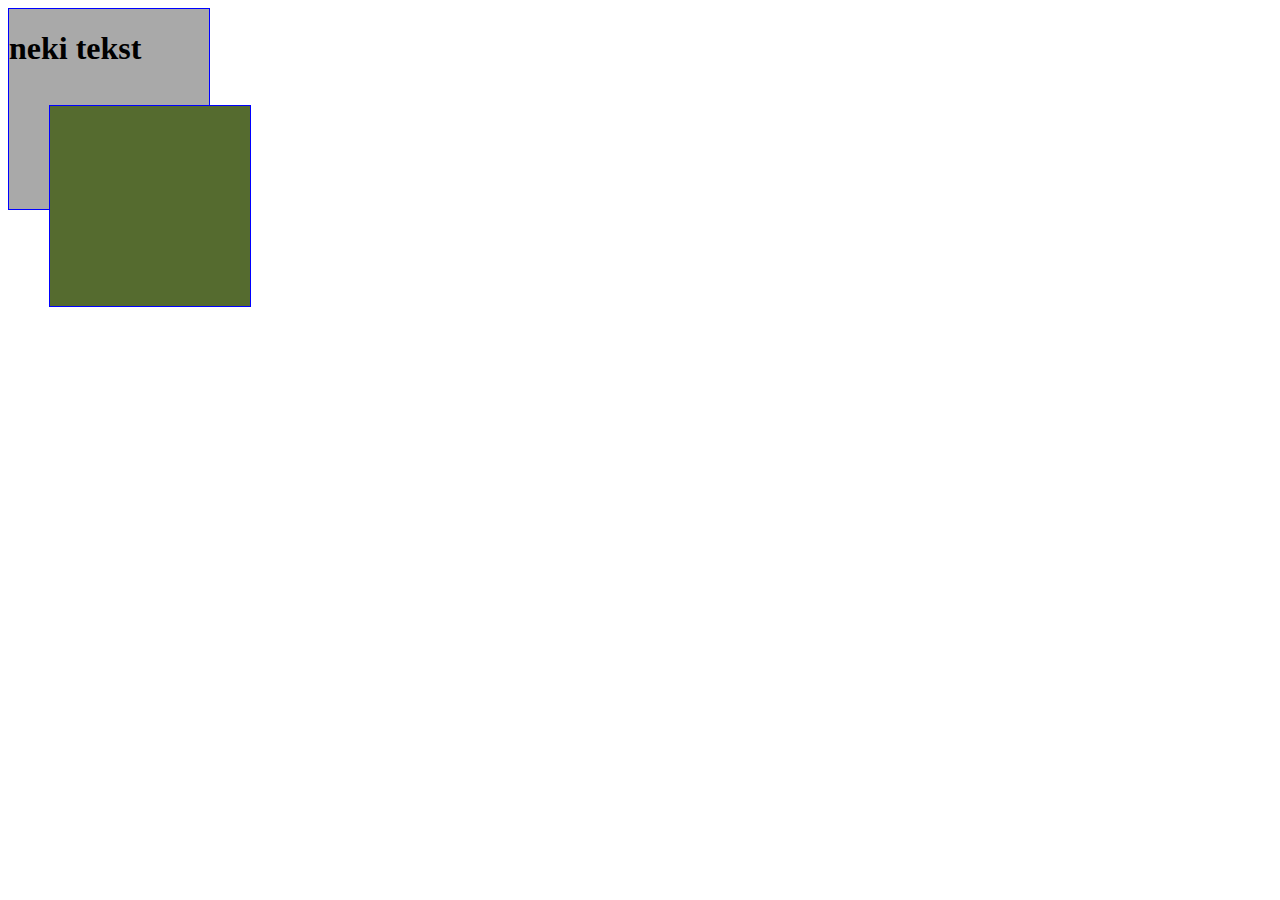
<file: cas5/cas5.html>
<!DOCTYPE html>
<html lang="en">
<head>
    <meta charset="UTF-8">
    <meta http-equiv="X-UA-Compatible" content="IE=edge">
    <meta name="viewport" content="width=device-width, initial-scale=1.0">
    <link rel="stylesheet" href="cas5.css">
    <title>Document</title>
</head>
<body>
    <div></div>
<div class="parent">
    
 <h1> neki tekst</h1>
<p class="child"></p> 
</div>
</body>
</html>
</file>
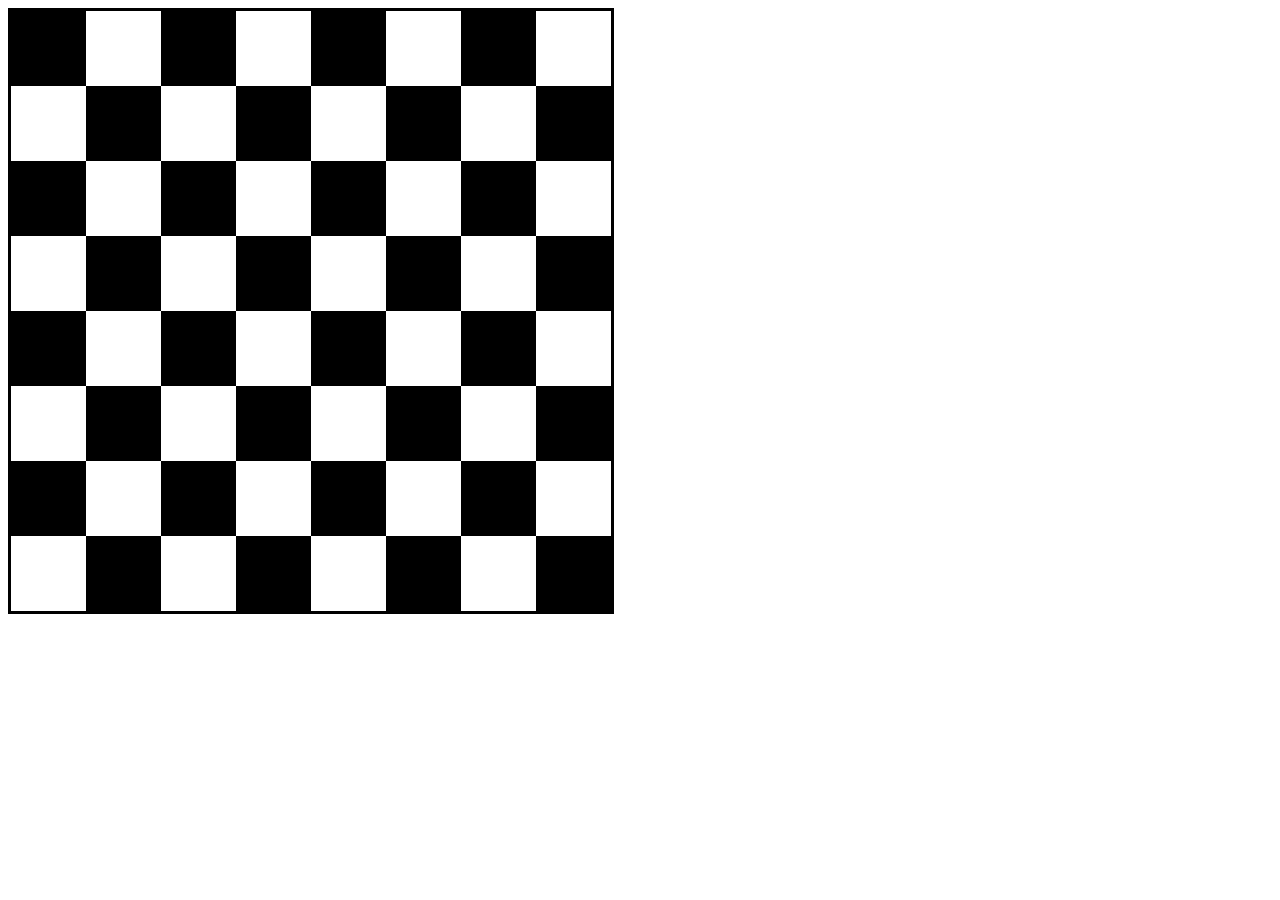
<file: cas9/cas9.html>
<!DOCTYPE html>
<html lang="en">
<head>
    <meta charset="UTF-8">
    <meta http-equiv="X-UA-Compatible" content="IE=edge">
    <meta name="viewport" content="width=device-width, initial-scale=1.0">
    <link rel="stylesheet" href="cas9.css">
    <title>Document</title>
</head>
<body>
<div class="board">
    <div class="row">
        <div class="cell"></div>
        <div class="cell"></div>
        <div class="cell"></div>
        <div class="cell"></div>
        <div class="cell"></div>
        <div class="cell"></div>
        <div class="cell"></div>
        <div class="cell"></div>
    </div>
    <div class="row">
        <div class="cell"></div>
        <div class="cell"></div>
        <div class="cell"></div>
        <div class="cell"></div>
        <div class="cell"></div>
        <div class="cell"></div>
        <div class="cell"></div>
        <div class="cell"></div>
    </div>
    <div class="row">
        <div class="cell"></div>
        <div class="cell"></div>
        <div class="cell"></div>
        <div class="cell"></div>
        <div class="cell"></div>
        <div class="cell"></div>
        <div class="cell"></div>
        <div class="cell"></div>
    </div>

    <div class="row">
        <div class="cell"></div>
        <div class="cell"></div>
        <div class="cell"></div>
        <div class="cell"></div>
        <div class="cell"></div>
        <div class="cell"></div>
        <div class="cell"></div>
        <div class="cell"></div>
    </div>   <div class="row">
        <div class="cell"></div>
        <div class="cell"></div>
        <div class="cell"></div>
        <div class="cell"></div>
        <div class="cell"></div>
        <div class="cell"></div>
        <div class="cell"></div>
        <div class="cell"></div>
    </div>   <div class="row">
        <div class="cell"></div>
        <div class="cell"></div>
        <div class="cell"></div>
        <div class="cell"></div>
        <div class="cell"></div>
        <div class="cell"></div>
        <div class="cell"></div>
        <div class="cell"></div>
    </div>   <div class="row">
        <div class="cell"></div>
        <div class="cell"></div>
        <div class="cell"></div>
        <div class="cell"></div>
        <div class="cell"></div>
        <div class="cell"></div>
        <div class="cell"></div>
        <div class="cell"></div>
    </div>   <div class="row">
        <div class="cell"></div>
        <div class="cell"></div>
        <div class="cell"></div>
        <div class="cell"></div>
        <div class="cell"></div>
        <div class="cell"></div>
        <div class="cell"></div>
        <div class="cell"></div>
    </div> 
</body>
</html>
</file>
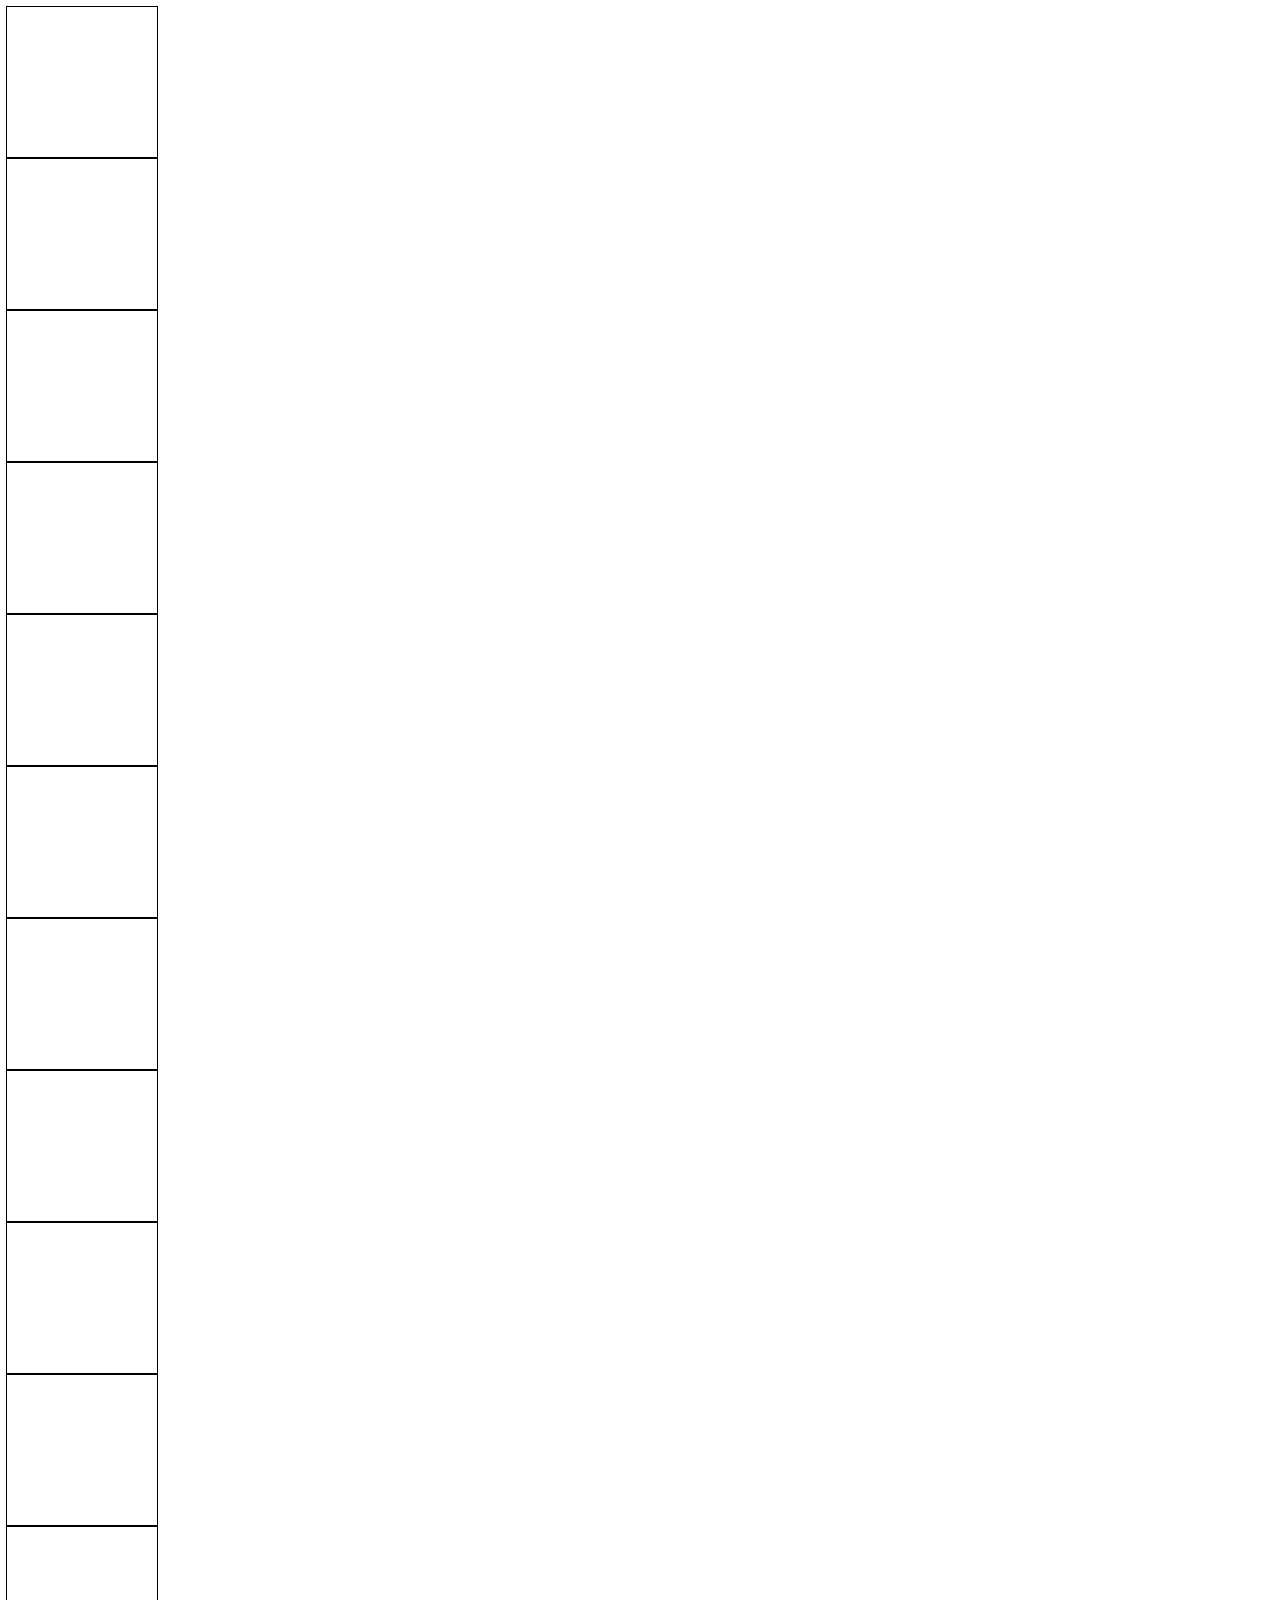
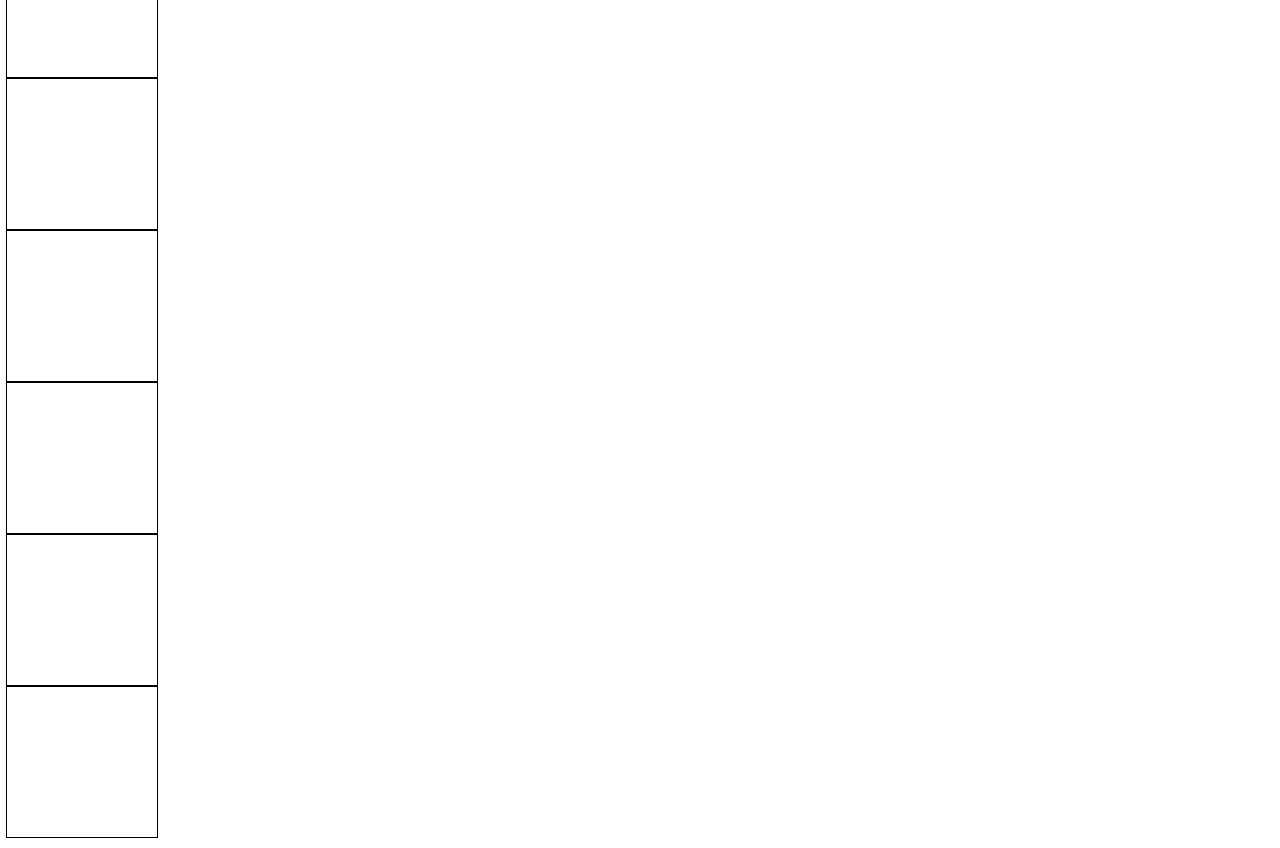
<file: cas9/domaci.html>
<!DOCTYPE html>
<html lang="en">
<head>
    <meta charset="UTF-8">
    <meta http-equiv="X-UA-Compatible" content="IE=edge">
    <meta name="viewport" content="width=device-width, initial-scale=1.0">
    <link rel="stylesheet" href="domaci.css">
    <title>Document</title>
</head>
<body>
 <div>
    <div class="box"></div>
    <div class="box1"></div>
    <div class="box"></div>
    <div class="box1"></div>
    <div class="box"></div>
    <div class="box1"></div>
    <div class="box"></div>
    <div class="box1"></div>
 </div>
<div>
    <div class="box"></div>
    <div class="box1"></div>
    <div class="box"></div>
    <div class="box1"></div>
    <div class="box"></div>
    <div class="box1"></div>
    <div class="box"></div>
    <div class="box1"></div>
</div>
<div>
    <div class="box"></div>
    <div class="box1"></div>
    <div class="box"></div>
    <div class="box1"></div>
    <div class="box"></div>
    <div class="box1"></div>
    <div class="box"></div>
    <div class="box1"></div>
</div>
<div>
    <div class="box"></div>
    <div class="box1"></div>
    <div class="box"></div>
    <div class="box1"></div>
    <div class="box"></div>
    <div class="box1"></div>
    <div class="box"></div>
    <div class="box1"></div>
</div>
</body>
</html>
</file>
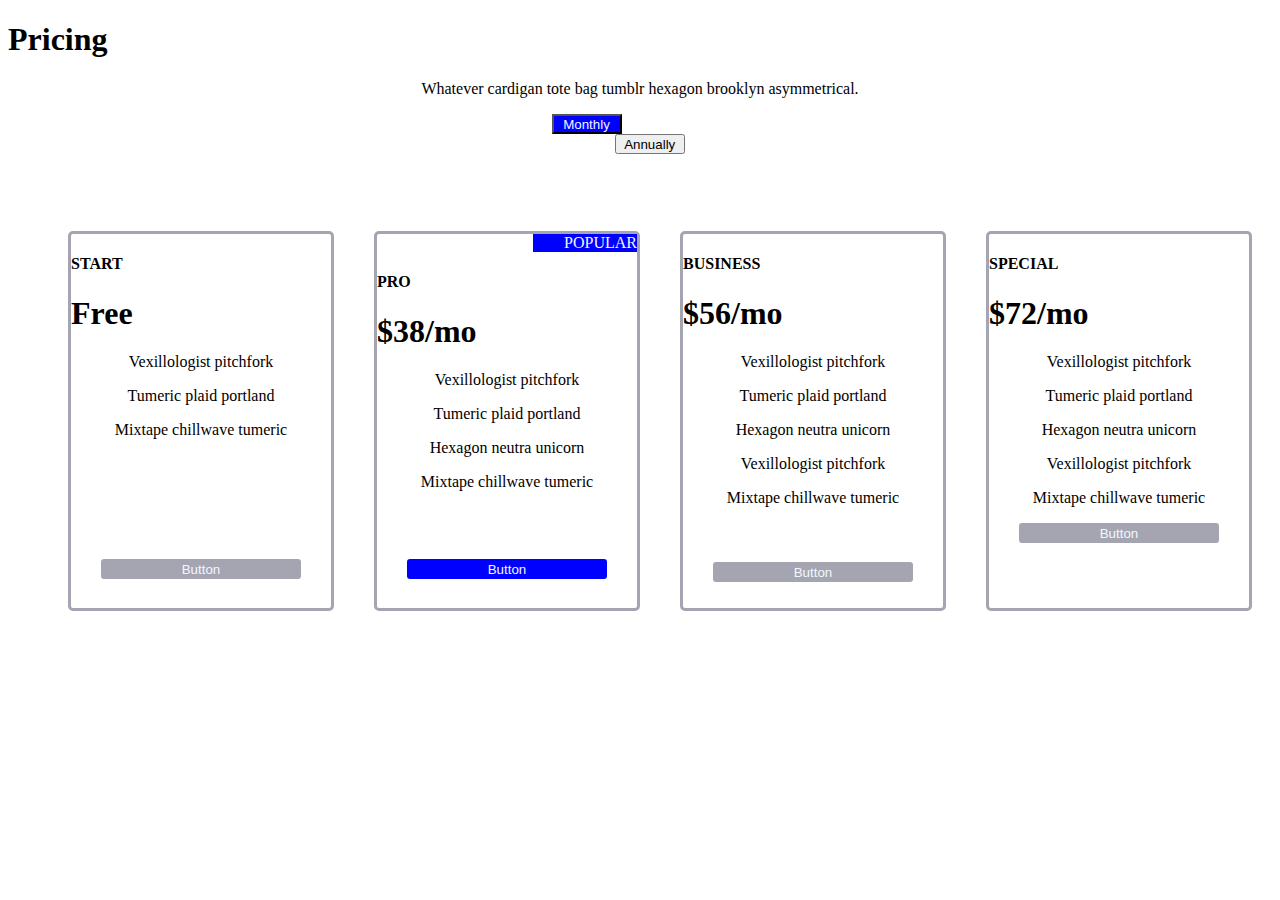
<file: domaci5/domaci5.html>
<!DOCTYPE html>
<html lang="en">

<head>
    <meta charset="UTF-8">
    <meta http-equiv="X-UA-Compatible" content="IE=edge">
    <meta name="viewport" content="width=device-width, initial-scale=1.0">
    <title>Document</title>
    <link rel="stylesheet" href="domaci5.css">
</head>

<body>
    <h1>Pricing</h1>
    <p>Whatever cardigan tote bag tumblr hexagon brooklyn asymmetrical.</p>
    <button class="buttons">
        <button id="monthly">Monthly</button> <button id="annually">Annually</button>
    </button>

    <ol>
        <li>
            <h4>START</h4>
            <H1>Free</H1>
            <p> Vexillologist pitchfork </p>
            <p>Tumeric plaid portland </p>
            <p> Mixtape chillwave tumeric</p>
            <button id="thefirst">Button</button>

        </li>

        <li>
            <div id="theupper">POPULAR</div>
            <h4>PRO</h4>
            <H1>$38/mo</H1>
            <p>Vexillologist pitchfork </p>
            <p>Tumeric plaid portland </p>
            <p>Hexagon neutra unicorn</p>
            <p> Mixtape chillwave tumeric</p>
            <button id="thesecond">Button</button>

        </li>

        <li>
            <h4>BUSINESS</h4>
            <H1>$56/mo</H1>
            <p>Vexillologist pitchfork </p>
            <p>Tumeric plaid portland </p>
            <p>Hexagon neutra unicorn</p>
            <p>Vexillologist pitchfork </p>
            <p> Mixtape chillwave tumeric</p>
            <button id="thethird">Button</button>

        </li>

        <li>
            <h4>SPECIAL</h4>
            <H1>$72/mo</H1>
            <p>Vexillologist pitchfork </p>
            <p>Tumeric plaid portland </p>
            <p>Hexagon neutra unicorn</p>
            <p>Vexillologist pitchfork </p>
            <p> Mixtape chillwave tumeric</p>
            <button id="thefourth">Button</button>

        </li>

    </ol>
</body>

</html>
</file>
<file: cas5/cas5.css>
div,p{
    height: 200px;
    width: 200px;
    background-color: darkgray;
    border: 1px solid blue;
    position: absolute;
}

p{
    background-color: darkolivegreen;
    top: 40%;
    left: 20%;
}
</file>
<file: cas9/cas9.css>
/* .box{
    width: 150px;
    height: 150px;
    border: 1px black;
    display: inline-block;
    margin: -2px;
}
.blackbox{
    background-color: black;
} */

.board {
    width: 600px;
    height: 600px;
    border: solid;
}

.row {
    height: 75px;
    font-size: 0%;
}
.cell {
    padding:0px;
    
    display: inline-block;
    height: 75px;
    width: 75px;
}



.row:nth-child(odd) .cell:nth-child(odd) {
    background-color: black;
}
.row:nth-child(odd) .cell:nth-child(even) {
    background-color: white;
}
.row:nth-child(even) .cell:nth-child(odd) {
    background-color: white;
}
.row:nth-child(even) .cell:nth-child(even) {
    background-color: black;
}
</file>
<file: cas9/domaci.css>
.box{
    width: 150px;
    height: 150px;
    border: 1px solid black;
    display: inline-block;
    margin: -2px;
}
.box1{
    background-color: black;
}
</file>
<file: domaci5/domaci5.css>
domaci 8 css
h1 {
    font-size: 200%;
    text-align: center;
    margin-top: 10%;
}

p {
    text-align: center;
}

.buttons    {
    display: contents;
    position: relative;
    margin-left: 50%;
    background-color: aqua;
    justify-content: end;
    border-color: blue;
}

button {
    display: inline-block;
    position: relative;
    margin-left: 40%;
    justify-content: space-between;
    width: 70px;
    height: 20px;
}

#monthly {
    background-color: blue;
    color: aliceblue;
    margin-left: 43%;
}

#annually {
    margin-right: 20%;
    margin-left: 48%;
}

ol {
    display: flex;
    justify-content: space-around;

}

div {
    padding: 10%;
}

li {
    margin-top: 5%;
    list-style: none;
    border-style: solid;
    display: inline;
    border-color: rgb(165, 165, 177);
    border-radius: 5px;
}

#thefirst {
    width: 200px;
    margin-right: 30px;
    margin-left: 30px;
    background-color: rgb(165, 165, 177);
    color: aliceblue;
    border-radius: 3px;
    border-style: hidden;
    position: static;
    margin-top: 40%;
    margin-bottom: 10%;
}

#thesecond{
    width: 200px;
    margin-right: 30px;
    margin-left: 30px;
    background-color: blue;
    color: aliceblue;
    border-radius: 3px;
    border-style: hidden;
    margin-top: 20%;
    margin-bottom: 10%;

}

#thethird{
    width: 200px;
    margin-right: 30px;
    margin-left: 30px;
    margin-bottom: 30px;
    background-color: rgb(165, 165, 177);
    color: aliceblue;
    border-radius: 3px;
    border-style: hidden;
    margin-top: 15%;
    margin-bottom: 10%;
}

#thefourth {
    width: 200px;
    margin-right: 30px;
    margin-left: 30px;
    margin-bottom: 30px;
    background-color: rgb(165, 165, 177);
    color: aliceblue;
    border-color: rgb(165, 165, 177);
    border-style: hidden;
    border-radius: 3px;
}

#theupper {
    margin-top: 0%;
    padding-top: 0%;
    margin-right: 0%;
    padding-right: 0%;
    padding-top: 0%;
    margin-bottom: 0%;
    margin-left: 60%;
    padding-bottom: 0%;
    text-align: right;
    background-color: blue;
    color: aliceblue;
}
</file>
